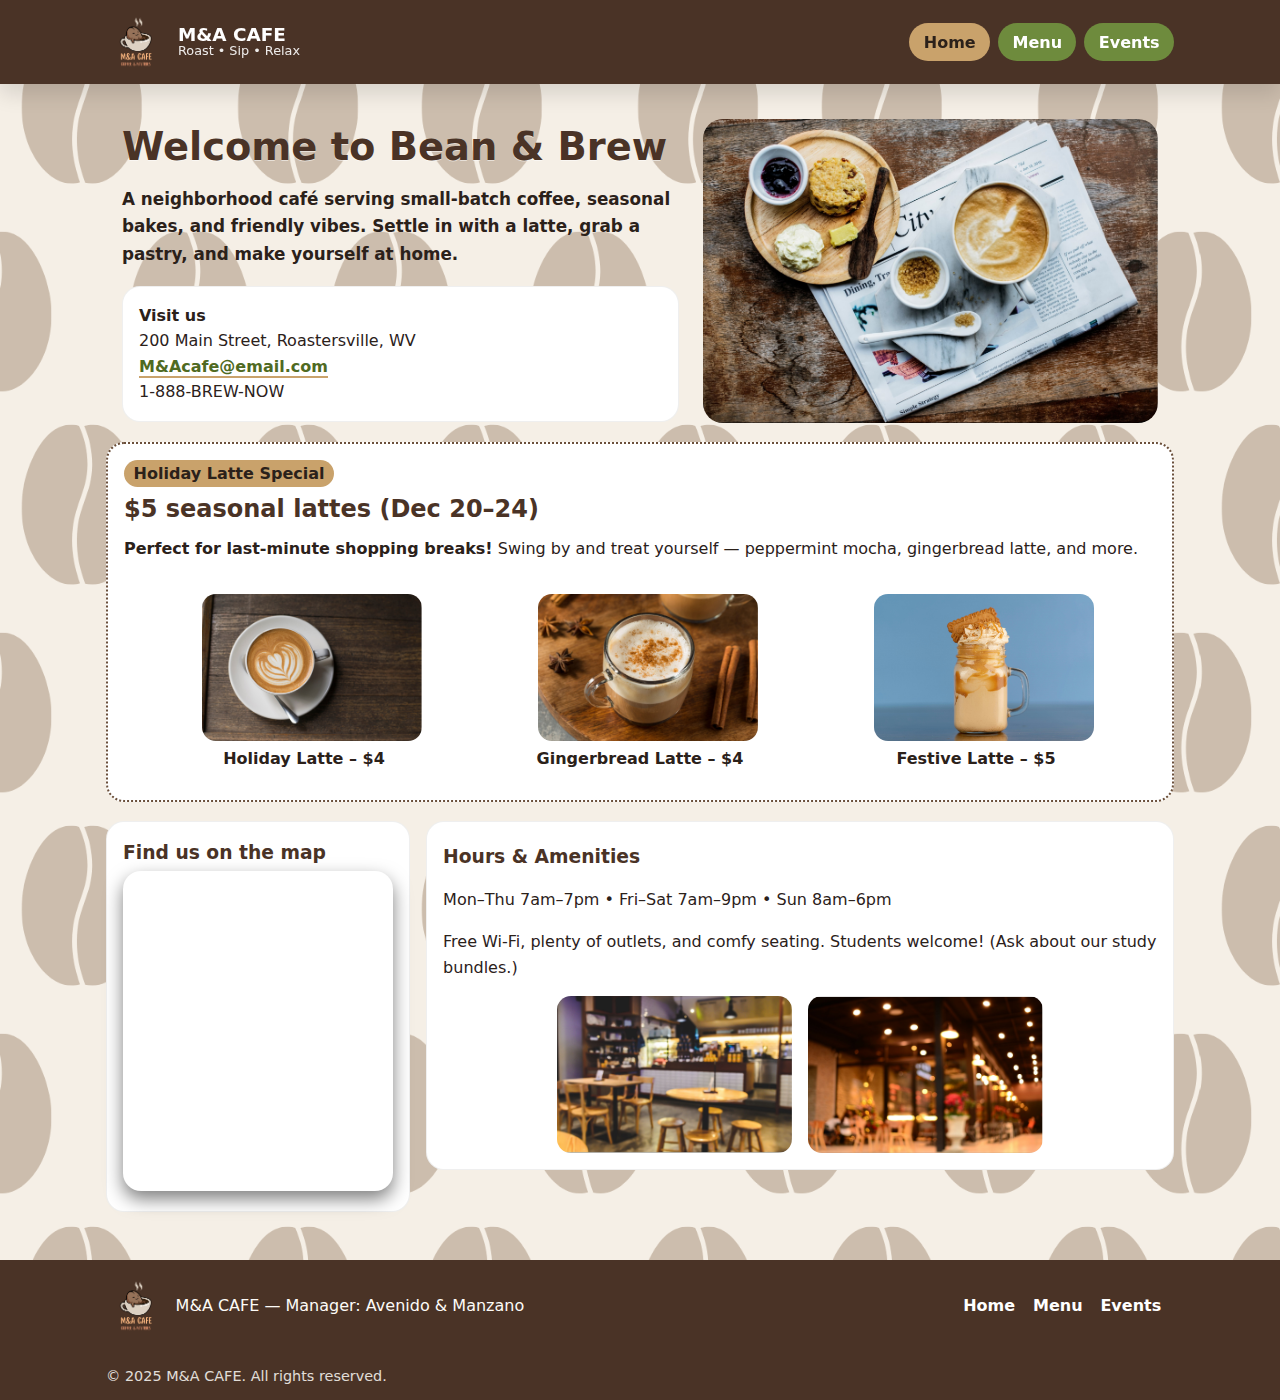
<file: index.html>
<!DOCTYPE html>
<html lang="en">
  <head>
    <meta charset="UTF-8" />
    <meta name="viewport" content="width=device-width, initial-scale=1" />
    <title>M&A CAFE — Manager: Avenido & Manzano</title>
    <link rel="stylesheet" href="styles.css" />
    <meta
      name="description"
      content="Welcome to M&A CAFE — warm drinks, cozy vibes, and community events."
    />
  </head>
  <body class="bg-beans">
    <header class="site-header">
      <div class="header-inner container">
        <a class="brand" href="index.html">
          <img src="images/logo.png" alt="M&A Cafe logo" class="logo" />
          <div class="brand-text">
            <span class="name">M&A CAFE</span>
            <span class="tag">Roast • Sip • Relax</span>
          </div>
        </a>
        <nav aria-label="Primary">
          <ul>
            <li><a class="active" href="index.html">Home</a></li>
            <li><a href="menu.html">Menu</a></li>
            <li><a href="events.html">Events</a></li>
          </ul>
        </nav>
      </div>
    </header>

    <main class="container">
      <section class="banner">
        <div>
          <h1>Welcome to Bean & Brew</h1>
          <p class="sdescription">
            A neighborhood café serving small-batch coffee, seasonal bakes, and
            friendly vibes. Settle in with a latte, grab a pastry, and make
            yourself at home.
          </p>
          <div class="card info">
            <strong>Visit us</strong><br />
            200 Main Street, Roastersville, WV <br /><a
              class="inline"
              href="mailto:M&Acafe@email.com"
              >M&Acafe@email.com</a
            ><br />1-888-BREW-NOW
          </div>
        </div>
        <img
          src="images/M&A Cafe.jpg"
          alt="Cozy coffee shop interior with warm lighting"
        />
      </section>

      <section class="promo card" aria-labelledby="holiday-promo">
        <div>
          <span class="badge">Holiday Latte Special</span>
          <h2 id="holiday-promo">$5 seasonal lattes (Dec 20–24)</h2>
          <p>
            <b>Perfect for last-minute shopping breaks!</b> Swing by and treat
            yourself — peppermint mocha, gingerbread latte, and more.
          </p>
        </div>
        <div class="promo-row">
          <figure>
            <img src="images/holiday latte.jpg" alt="Holiday latte" />
            <figcaption>Holiday Latte – $4</figcaption>
          </figure>

          <figure>
            <img src="images/gingerbread latte.jpg" alt="Gingerbread latte" />
            <figcaption>Gingerbread Latte – $4</figcaption>
          </figure>
          <figure>
            <img src="images/festive latte.jpg" alt="Festive latte" />
            <figcaption>Festive Latte – $5</figcaption>
          </figure>
        </div>
      </section>
      <br />
      <section class="grid-two">
        <div class="card">
          <h3>Find us on the map</h3>
          <iframe
            class="map-embed"
            loading="lazy"
            allowfullscreen
            src="https://www.google.com/maps?q=200+Main+Street,+Roastersville,+WV&output=embed"
          ></iframe>
        </div>
        <div class="card info">
          <h3>Hours & Amenities</h3>
          <p>Mon–Thu 7am–7pm • Fri–Sat 7am–9pm • Sun 8am–6pm</p>
          <p>
            Free Wi-Fi, plenty of outlets, and comfy seating. Students welcome!
            (Ask about our study bundles.)
          </p>

          <div class="card-images">
            <img src="images/Cafe.jpg" alt="Cafe 1" />
            <img src="images/Cafe 2.jpg" alt="Cafe 2" />
          </div>
        </div>
      </section>
    </main>

    <footer class="site-footer">
      <div class="footer-inner container">
        <div style="display: flex; align-items: center; gap: 0.6rem">
          <img src="images/logo.png" alt="M&A Cafe logo" class="logo" />
          <div>M&A CAFE — Manager: Avenido & Manzano</div>
        </div>
        <div class="footer-nav">
          <a href="index.html">Home</a>
          <a href="menu.html">Menu</a>
          <a href="events.html">Events</a>
        </div>
      </div>
      <div class="container copy">© 2025 M&A CAFE. All rights reserved.</div>
    </footer>
  </body>
</html>
</file>
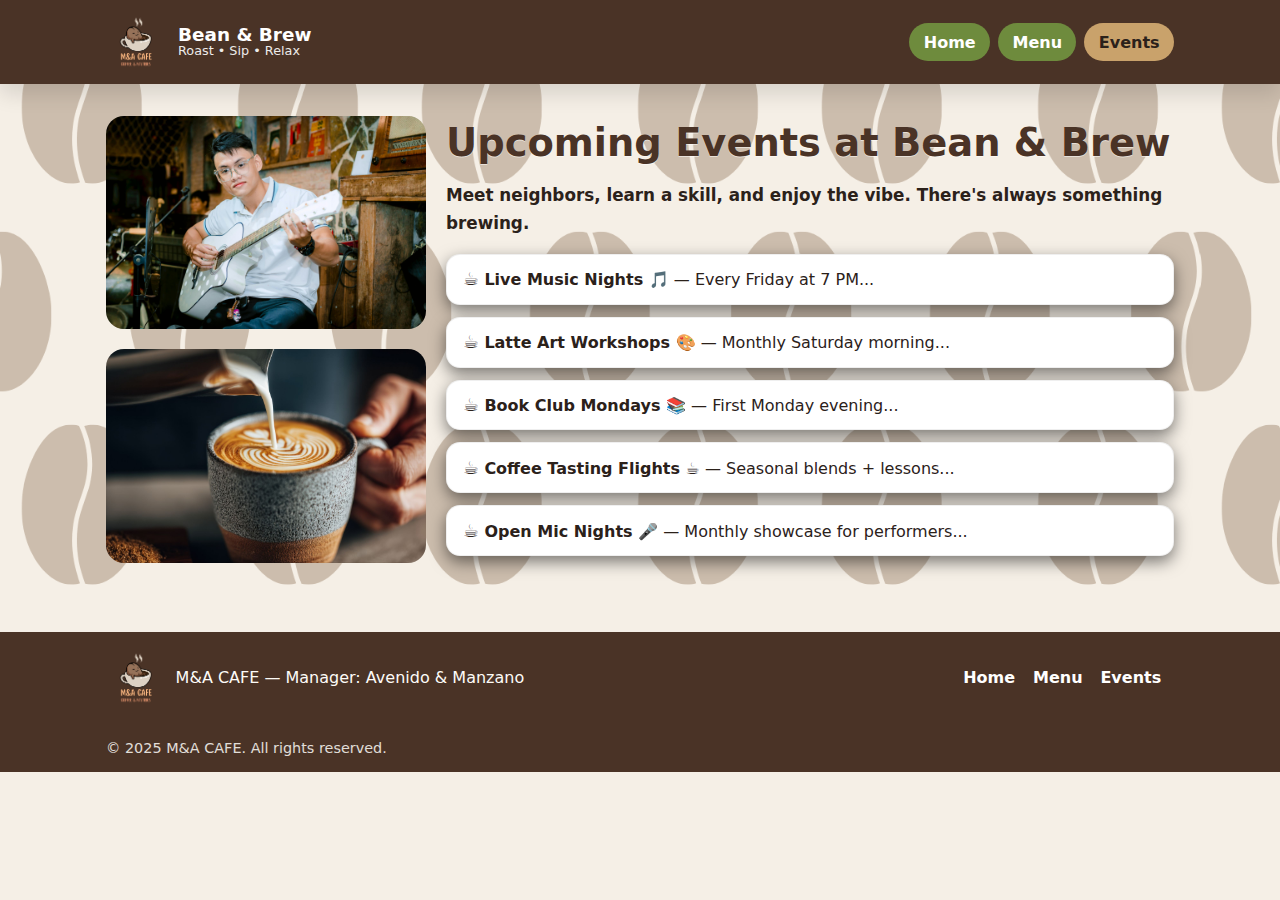
<file: events.html>
<!DOCTYPE html>
<html lang="en">
  <head>
    <meta charset="UTF-8" />
    <meta name="viewport" content="width=device-width, initial-scale=1" />
    <title>Events — M&A CAFE — Manager: Avenido & Manzano</title>
    <link rel="stylesheet" href="styles.css" />
    <meta
      name="description"
      content="Upcoming events and community activities at Bean & Brew."
    />
    <style>
      .event-list li::marker {
        content: "☕ ";
        font-size: 1.1em;
      }
    </style>
  </head>
  <body>
    <header class="site-header">
      <div class="header-inner container">
        <a class="brand" href="index.html">
          <img src="images/logo.png" alt="M&A Cafe logo" class="logo" />

          <div class="brand-text">
            <span class="name">Bean & Brew</span>
            <span class="tag">Roast • Sip • Relax</span>
          </div>
        </a>
        <nav aria-label="Primary">
          <ul>
            <li><a href="index.html">Home</a></li>
            <li><a href="menu.html">Menu</a></li>
            <li><a class="active" href="events.html">Events</a></li>
          </ul>
        </nav>
      </div>
    </header>

    <main class="container">
      <div class="event-banner">
        <div class="event-image">
          <img src="images/manplaying.jpeg" alt="Man Performing" />
          <img src="images/Latte Art.jpg" alt="Latte Art" />
        </div>

        <div class="event-details">
          <h1>Upcoming Events at Bean & Brew</h1>
          <p class="sdescription">
            Meet neighbors, learn a skill, and enjoy the vibe. There's always
            something brewing.
          </p>

          <ol class="event-list">
            <li>
              <strong>Live Music Nights 🎵</strong> — Every Friday at 7 PM...
            </li>
            <li>
              <strong>Latte Art Workshops 🎨</strong> — Monthly Saturday
              morning...
            </li>
            <li>
              <strong>Book Club Mondays 📚</strong> — First Monday evening...
            </li>
            <li>
              <strong>Coffee Tasting Flights ☕</strong> — Seasonal blends +
              lessons...
            </li>
            <li>
              <strong>Open Mic Nights 🎤</strong> — Monthly showcase for
              performers...
            </li>
          </ol>
        </div>
      </div>
    </main>

    <footer class="site-footer">
      <div class="footer-inner container">
        <div style="display: flex; align-items: center; gap: 0.6rem">
          <img src="images/logo.png" alt="M&A Cafe logo" class="logo" />

          <div>M&A CAFE — Manager: Avenido & Manzano</div>
        </div>
        <div class="footer-nav">
          <a href="index.html">Home</a>
          <a href="menu.html">Menu</a>
          <a href="events.html">Events</a>
        </div>
      </div>
      <div class="container copy">© 2025 M&A CAFE. All rights reserved.</div>
    </footer>
  </body>
</html>
</file>
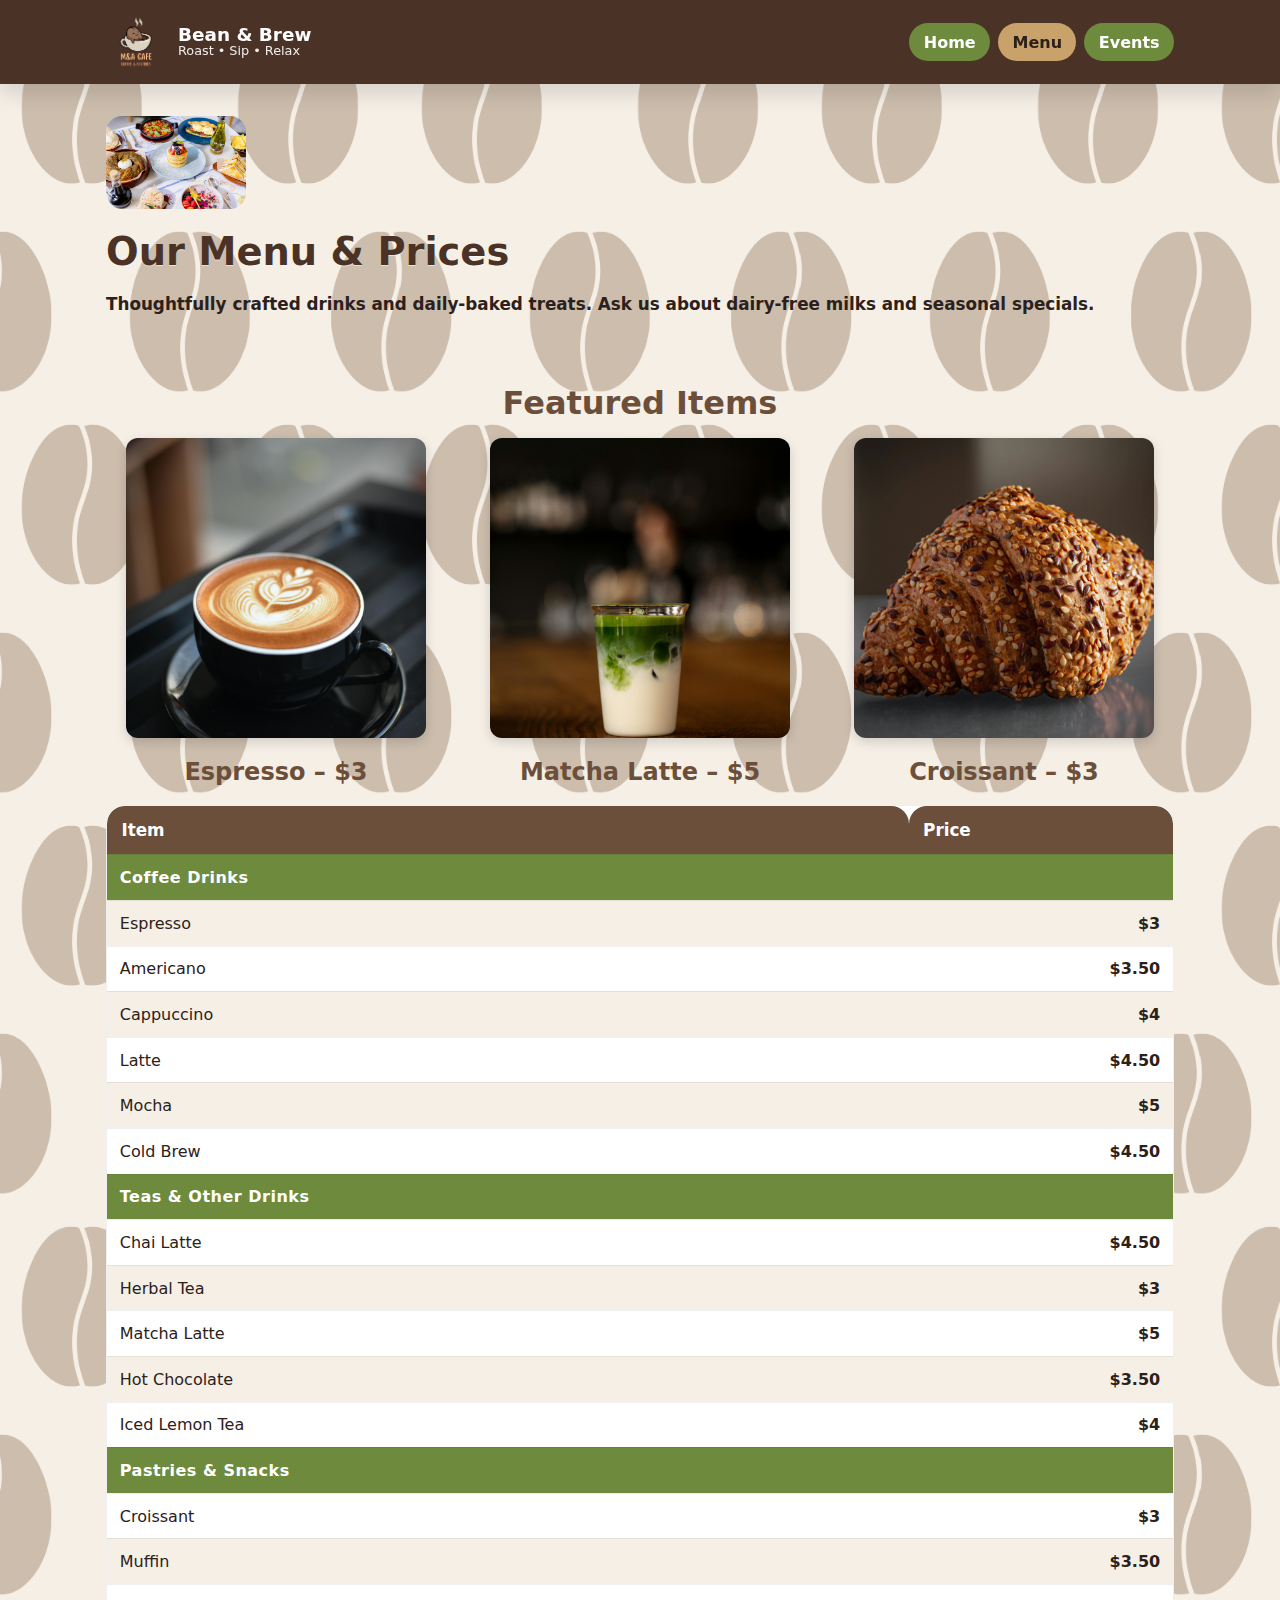
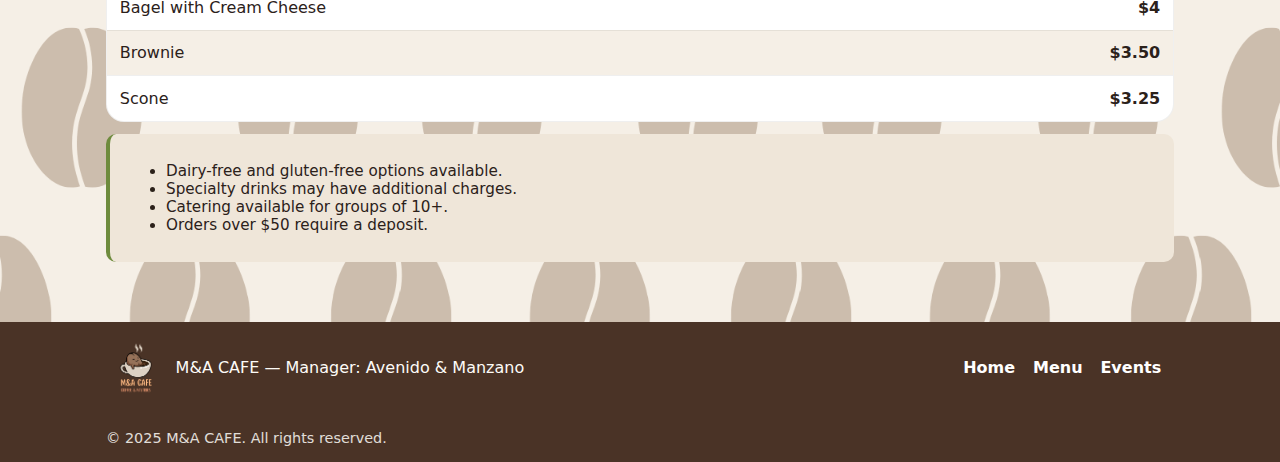
<file: menu.html>
<!DOCTYPE html>
<html lang="en">
  <head>
    <meta charset="UTF-8" />
    <meta name="viewport" content="width=device-width, initial-scale=1" />
    <title>Menu — M&A CAFE — Manager: Avenido & Manzano</title>
    <link rel="stylesheet" href="styles.css" />
    <meta
      name="description"
      content="Menu and prices for Bean & Brew: coffee, tea, and pastries."
    />
  </head>
  <body>
    <header class="site-header">
      <div class="header-inner container">
        <a class="brand" href="index.html">
          <img src="images/logo.png" alt="M&A Cafe logo" class="logo" />

          <div class="brand-text">
            <span class="name">Bean & Brew</span>
            <span class="tag">Roast • Sip • Relax</span>
          </div>
        </a>
        <nav aria-label="Primary">
          <ul>
            <li><a href="index.html">Home</a></li>
            <li><a class="active" href="menu.html">Menu</a></li>
            <li><a href="events.html">Events</a></li>
          </ul>
        </nav>
      </div>
    </header>

    <main class="container">
      <div class="menu-banner">
        <img src="images/tablefood.jpeg" alt="Food on table" />
        <div>
          <h1>Our Menu & Prices</h1>
          <p class="sdescription">
            Thoughtfully crafted drinks and daily-baked treats. Ask us about
            dairy-free milks and seasonal specials.
          </p>
        </div>
      </div>

      <div>
        <section class="featured">
          <h2>Featured Items</h2>
          <div class="featured-grid">
            <figure>
              <img src="images/espresso.jpg" alt="Espresso" />
              <figcaption>Espresso – $3</figcaption>
            </figure>
            <figure>
              <img src="images/matcha.jpg" alt="Matcha Latte" />
              <figcaption>Matcha Latte – $5</figcaption>
            </figure>
            <figure>
              <img src="images/croissant.jpg" alt="Croissant" />
              <figcaption>Croissant – $3</figcaption>
            </figure>
          </div>
        </section>
      </div>

      <br />

      <div class="table-wrap" role="region" aria-label="Menu table">
        <table class="menu">
          <thead>
            <tr>
              <th>Item</th>
              <th>Price</th>
            </tr>
          </thead>
          <tbody>
            <tr>
              <td class="category" colspan="2">Coffee Drinks</td>
            </tr>
            <tr>
              <td>Espresso</td>
              <td class="price">$3</td>
            </tr>
            <tr>
              <td>Americano</td>
              <td class="price">$3.50</td>
            </tr>
            <tr>
              <td>Cappuccino</td>
              <td class="price">$4</td>
            </tr>
            <tr>
              <td>Latte</td>
              <td class="price">$4.50</td>
            </tr>
            <tr>
              <td>Mocha</td>
              <td class="price">$5</td>
            </tr>
            <tr>
              <td>Cold Brew</td>
              <td class="price">$4.50</td>
            </tr>

            <tr>
              <td class="category" colspan="2">Teas &amp; Other Drinks</td>
            </tr>
            <tr>
              <td>Chai Latte</td>
              <td class="price">$4.50</td>
            </tr>
            <tr>
              <td>Herbal Tea</td>
              <td class="price">$3</td>
            </tr>
            <tr>
              <td>Matcha Latte</td>
              <td class="price">$5</td>
            </tr>
            <tr>
              <td>Hot Chocolate</td>
              <td class="price">$3.50</td>
            </tr>
            <tr>
              <td>Iced Lemon Tea</td>
              <td class="price">$4</td>
            </tr>

            <tr>
              <td class="category" colspan="2">Pastries &amp; Snacks</td>
            </tr>
            <tr>
              <td>Croissant</td>
              <td class="price">$3</td>
            </tr>
            <tr>
              <td>Muffin</td>
              <td class="price">$3.50</td>
            </tr>
            <tr>
              <td>Bagel with Cream Cheese</td>
              <td class="price">$4</td>
            </tr>
            <tr>
              <td>Brownie</td>
              <td class="price">$3.50</td>
            </tr>
            <tr>
              <td>Scone</td>
              <td class="price">$3.25</td>
            </tr>
          </tbody>
        </table>
      </div>

      <section class="notes">
        <ul>
          <li>Dairy-free and gluten-free options available.</li>
          <li>Specialty drinks may have additional charges.</li>
          <li>Catering available for groups of 10+.</li>
          <li>Orders over $50 require a deposit.</li>
        </ul>
      </section>
    </main>

    <footer class="site-footer">
      <div class="footer-inner container">
        <div style="display: flex; align-items: center; gap: 0.6rem">
          <img src="images/logo.png" alt="M&A Cafe logo" class="logo" />

          <div>M&A CAFE — Manager: Avenido & Manzano</div>
        </div>
        <div class="footer-nav">
          <a href="index.html">Home</a>
          <a href="menu.html">Menu</a>
          <a href="events.html">Events</a>
        </div>
      </div>
      <div class="container copy">© 2025 M&A CAFE. All rights reserved.</div>
    </footer>
  </body>
</html>
</file>
<file: styles.css>
:root {
  --brown: #6b4f3a;
  --brown-dark: #4a3326;
  --cream: #f5efe6;
  --cream-2: #efe6d9;
  --green: #6e8b3d;
  --green-dark: #4f6a22;
  --accent: #c9a26b;
  --text: #2b211a;
}

* {
  box-sizing: border-box;
}

html,
body {
  margin: 0;
  padding: 0;
  color: var(--text);
  font-family: system-ui, -apple-system, Segoe UI, Roboto, Helvetica, Arial,
    sans-serif;
  background: var(--cream);
}

body {
  background: url("images/bgbean.png") repeat;
  background-size: 400px 401px;
}

.container {
  max-width: 1100px;
  margin: 0 auto;
  padding: 1rem;
}

header.site-header {
  background: var(--brown-dark);
  color: #fdfbf7;
  position: sticky;
  top: 0;
  z-index: 1000;
  box-shadow: 0 10px 20px rgba(0, 0, 0, 0.12);
}

.header-inner {
  display: flex;
  align-items: center;
  gap: 1rem;
  justify-content: space-between;
  padding: 0.75rem 1rem;
}

.brand {
  display: flex;
  align-items: center;
  gap: 0.75rem;
  text-decoration: none;
  color: #fff;
}

.logo {
  height: 60px;
  width: auto;
  border: none;
  box-shadow: none;
  display: block;
}

.brand-text {
  display: flex;
  flex-direction: column;
  line-height: 1;
}

.brand-text .name {
  font-weight: 800;
  font-size: 1.15rem;
}
.brand-text .tag {
  font-size: 0.8rem;
  opacity: 0.9;
}

nav ul {
  list-style: none;
  margin: 0;
  padding: 0;
  display: flex;
  gap: 0.5rem;
  flex-wrap: wrap;
}

nav a {
  display: inline-flex;
  padding: 0.6rem 0.9rem;
  border-radius: 999px;
  background: var(--green);
  color: #fff;
  text-decoration: none;
  font-weight: 600;
}

nav a.active {
  background: var(--accent);
  color: #2b211a;
}

nav a:hover {
  transform: translateY(-2px);
}

.banner {
  display: grid;
  grid-template-columns: 1.1fr 0.9fr;
  gap: 1.5rem;
  align-items: center;
  padding: 1.2rem 1rem;
}

.banner img {
  width: 100%;
  height: auto;
  border-radius: 20px;
}

h1,
h2,
h3 {
  color: var(--brown-dark);
  margin: 0.25rem 0 0.5rem;
}

h1 {
  font-size: clamp(1.6rem, 3.2vw, 2.4rem);
  text-shadow: 0 1px 0 #fff8;
}

.sdescription {
  font-size: 1.05rem;
  line-height: 1.65;
  font-weight: 600;
}

.promo img {
  max-width: 220px;
  border-radius: 14px;
  float: right;
  margin: 0.25rem 0 0.5rem 1rem;
}

.badge {
  display: inline-block;
  background: var(--accent);
  color: #2b211a;
  padding: 0.25rem 0.6rem;
  border-radius: 999px;
  font-weight: 700;
  margin-bottom: 0.25rem;
}

.map-embed {
  border: 0;
  width: 100%;
  height: 320px;
  border-radius: 18px;
  box-shadow: 0 8px 18px rgba(0, 0, 0, 0.5);
}

footer.site-footer {
  background: var(--brown-dark);
  color: #fdfbf7;
  margin-top: 2rem;
}

.footer-inner {
  display: grid;
  grid-template-columns: 1fr auto;
  gap: 1rem;
  align-items: center;
  padding: 1rem;
}

.footer-nav a {
  color: #fff;
  text-decoration: none;
  margin-right: 0.8rem;
  font-weight: 600;
}

.footer-nav a:hover {
  text-decoration: underline;
}

.copy {
  opacity: 0.85;
  font-size: 0.9rem;
}

.menu-banner {
  display: flex;
  gap: 1rem;
  align-items: center;
  flex-wrap: wrap;
  margin: 1rem 0;
}

.menu-banner img {
  width: 140px;
  border-radius: 16px;
}

.table-wrap {
  overflow: auto;
  background: #fff;
  border-radius: 18px;
  border: 1px solid #00000010;
}

table.menu {
  width: 100%;
  border-spacing: 0;
}

table.menu thead th {
  background: var(--brown);
  color: #fff;
  text-align: left;
  padding: 0.9rem;
  border-top-left-radius: 18px;
  border-top-right-radius: 18px;
  font-size: 1.05rem;
}

table.menu tbody td {
  padding: 0.8rem;
  border-top: 1px solid #00000010;
}

table.menu tbody tr:nth-child(even) {
  background: var(--cream);
}

.category {
  background: var(--green);
  color: #fff;
  font-weight: 800;
  letter-spacing: 0.5px;
}

.price {
  font-weight: 700;
  text-align: right;
}

.notes {
  margin: 0.75rem 0;
  font-size: 0.95rem;
  font-weight: 500;
  background: var(--cream-2);
  padding: 0.8rem 1rem;
  border-left: 4px solid var(--green);
  border-radius: 10px;
}

.featured {
  margin-top: 3rem;
  text-align: center;
  font-weight: 700;
}

.featured h2 {
  font-size: 2rem;
  margin-bottom: 1rem;
  color: var(--brown);
}

.featured-grid {
  display: grid;
  gap: 1.5rem;
  grid-template-columns: repeat(auto-fit, minmax(160px, 1fr));
  justify-items: center;
}

.featured figure {
  margin: 0;
}

.featured img {
  width: 300px;
  height: 300px;
  object-fit: cover;
  border-radius: 12px;
  box-shadow: 0 4px 12px rgba(0, 0, 0, 0.15);
  transition: transform 0.2s;
}

.featured figcaption {
  margin-top: 1rem;
  font-size: 1.5rem;
  color: var(--brown);
}

.promo-row {
  display: flex;
  justify-content: center;
  gap: 20px;
  flex-wrap: wrap;
  text-align: center;
  font-weight: 600;
}

.event-banner {
  display: flex;
  gap: 20px;
  align-items: flex-start;
  flex-wrap: wrap;
  margin: 1rem 0;
}

.event-image {
  display: flex;
  flex-direction: column;
  align-items: center;
  gap: 20px;
}

.event-image > img {
  width: 320px;
  border-radius: 18px;
}

.event-details {
  flex: 1;
}

.event-list {
  list-style-position: inside;
  padding: 0;
  margin: 1rem 0 0 0;
}

.event-list li {
  margin: 0.75rem 0;
  padding: 0.9rem 1rem;
  background: #fff;
  border: 1px solid #00000010;
  border-radius: 14px;
  box-shadow: 0 6px 16px rgba(0, 0, 0, 0.5);
}

.grid-two {
  display: flex;
  gap: 1rem;
}

.card {
  background: #fff;
  border-radius: 18px;
  border: 1px solid #00000010;
  padding: 1rem;
  max-height: fit-content;
}

.card-images {
  display: flex;
  justify-content: center;
  gap: 1rem;
}

.card-images img {
  max-width: 235px;
  border-radius: 14px;
}

.promo {
  border: 2px dotted #6b4f3a !important;
  border-radius: 18px;
}

.info {
  line-height: 1.6;
}

a.inline {
  color: var(--green-dark);
  font-weight: 700;
  text-decoration: none;
  border-bottom: 2px solid var(--accent);
}

/* ---------------- Mobile Website ---------------- */

@media (max-width: 900px) {
  .banner {
    grid-template-columns: 1fr;
    text-align: center;
  }

  .grid-two {
    flex-direction: column;
  }

  .promo img {
    float: none;
    margin: 0;
    width: 100%;
    max-width: 100%;
  }
}

@media (max-width: 600px) {
  body {
    font-size: 0.95rem;
  }

  .header-inner {
    flex-direction: row;
    align-items: center;
    justify-content: space-between;
  }

  nav ul {
    flex-direction: row;
    gap: 0.25rem;
  }

  nav a {
    flex: 1 1 auto;
    text-align: center;
  }

  .menu-banner img {
    width: 100px;
  }

  .featured img {
    width: 100%;
    height: auto;
  }

  .event-banner {
    flex-direction: column;
    align-items: center;
  }

  .event-image > img {
    width: 100%;
    max-width: 280px;
  }

  .card-images {
    flex-direction: column;
    align-items: center;
  }

  .card-images img {
    width: 100%;
    max-width: 250px;
  }

  .footer-inner {
    grid-template-columns: 1fr;
    text-align: center;
    gap: 0.5rem;
  }

  .footer-nav {
    margin-top: 0.5rem;
  }

  /* scale headings down */
  h1 {
    font-size: 1.4rem;
  }
  h2 {
    font-size: 1.2rem;
  }
  h3 {
    font-size: 1rem;
  }
  .sdescription {
    font-size: 1rem;
  }
}

img {
  max-width: 100%;
  height: auto;
}
</file>
